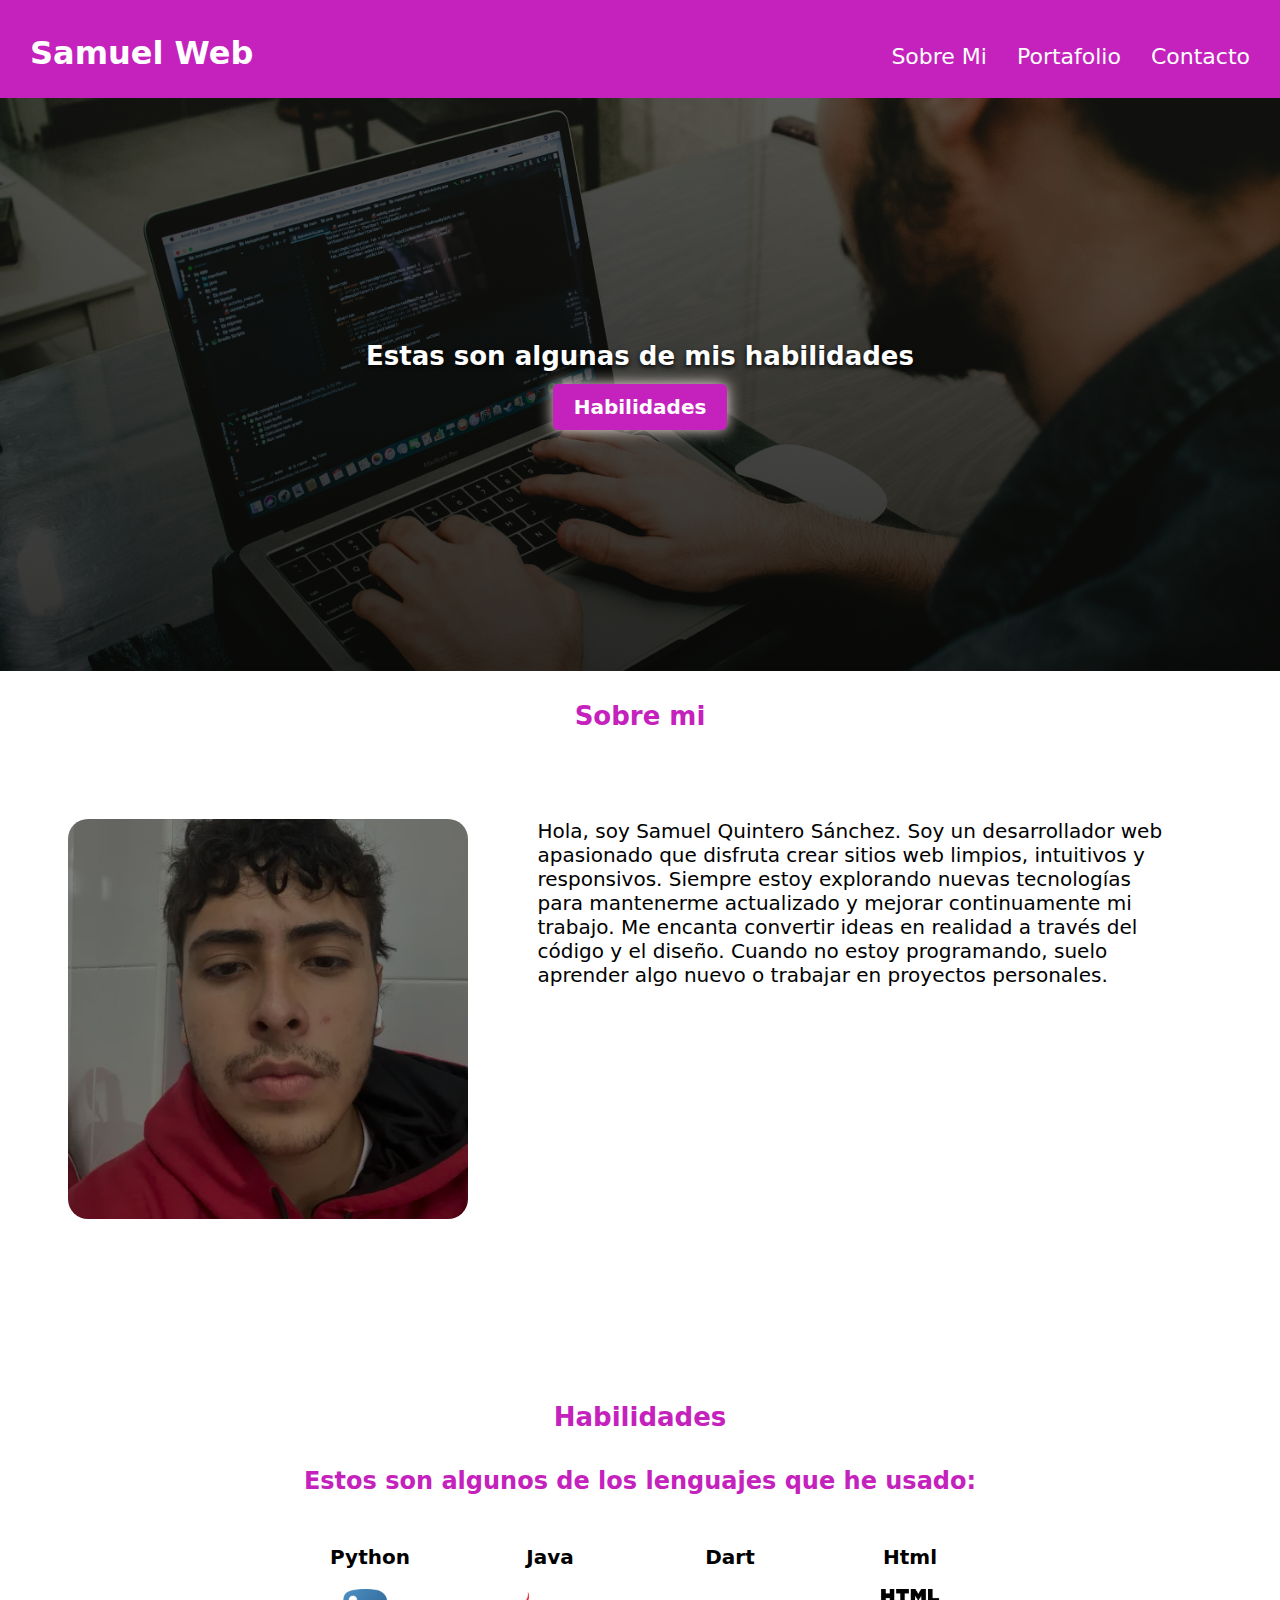
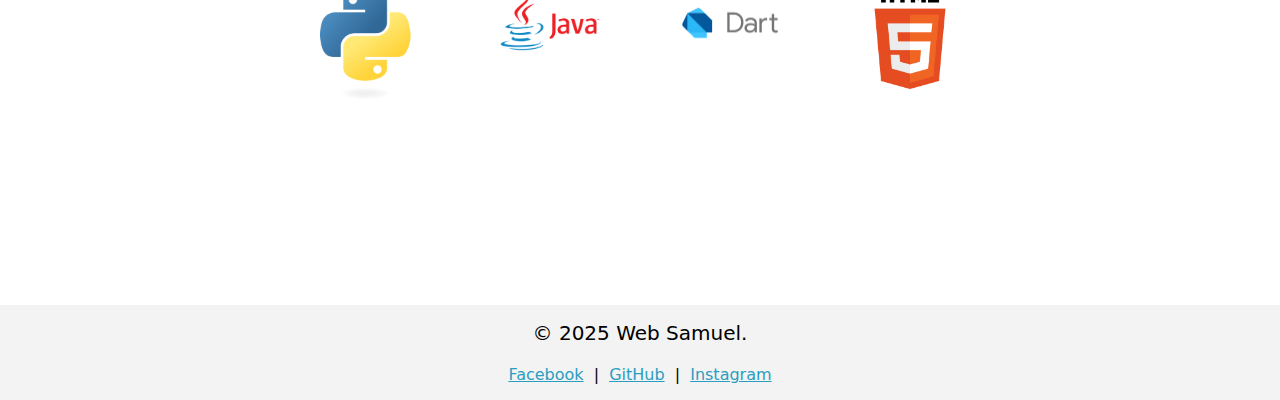
<file: index.html>
<!DOCTYPE html>
<html lang="en">
<head>
  <meta charset="UTF-8">
  <meta name="viewport" content="width=device-width, initial-scale=1.0">
  <title>About Me</title>
  <link rel="stylesheet" href="./css/index.css">
</head>
<body>
  <div class="gridcontainer">
    <header class="header">
      <div class="header__container">
        <h1 class="container__logo">Samuel Web</h1>
        <nav class="container__nav">
          <ul class="nav__list">
            <li><a class="list__link" href="index.html">Sobre Mi</a>
          
            <li><a class="list__link" href="portfolio.html">Portafolio</a>
          
            <li><a class="list__link" href="contact.html">Contacto</a>
          </ul>
        </nav>
      </div>


    </header>

    <main class="main">
      <section class="main__home">
        <article class="home">
        <h2 class="home__text">
          Estas son algunas de mis habilidades
        </h2>

        <a class="home__button" href="#skills">Habilidades</a>
        </article>

      </section>

      <section class="main__about-me">
        <h2>Sobre mi</h2>
        <article class="about-me__container">
          <div class="container__image"></div>
        

          <p class="container__text">
            Hola, soy Samuel Quintero Sánchez.
            Soy un desarrollador web apasionado que disfruta crear sitios web limpios, intuitivos y responsivos. Siempre estoy explorando nuevas tecnologías para mantenerme actualizado y mejorar continuamente mi trabajo.
            Me encanta convertir ideas en realidad a través del código y el diseño. Cuando no estoy programando, suelo aprender algo nuevo o trabajar en proyectos personales.
          </p>
        </article>




      </section>


      <section class="main__skills" id="skills">
        <h2 class="skills__tittle" >Habilidades</h2>

        <h3>Estos son algunos de los lenguajes que he usado: </h3>

        <ul class="skills__list">
          <li>
            <p class="list__text">Python</p>
            <img class="list__image" src="img/Python-logo-notext.svg.webp" alt="Imagen del logo de python">

          </li>
          <li>
            <p class="list__text">Java</p>
            <img class="list__image" src="img/javaimagen.avif" alt="Imagen del logo de Java">
          </li>
          <li>
            <p class="list__text">Dart</p>
            <img class="list__image--center" src="img/imagen_dart.png" alt="Imagen del logo de dart">
          </li>
          <li>
            <p class="list__text">Html</p>
            <img class="list__image" src="img/imagen_html.png" alt="Imagen del logo de HTML">
          </li>
       </ul>
      </section>

      <section class="otherssections">
        
      </section>
      


    </main>

    <footer class="footer">
      <p>&copy; 2025 Web Samuel.</p>
      <div class="footer__redes">
        <a class="redes__links" href="#">Facebook</a> |
        <a class="redes__links" href="https://github.com/Chimuelo1014" target="_blank">GitHub</a> |
        <a class="redes__links" href="#">Instagram</a>
      </div>
    </footer>
  </div>
</body>
</html>
</file>
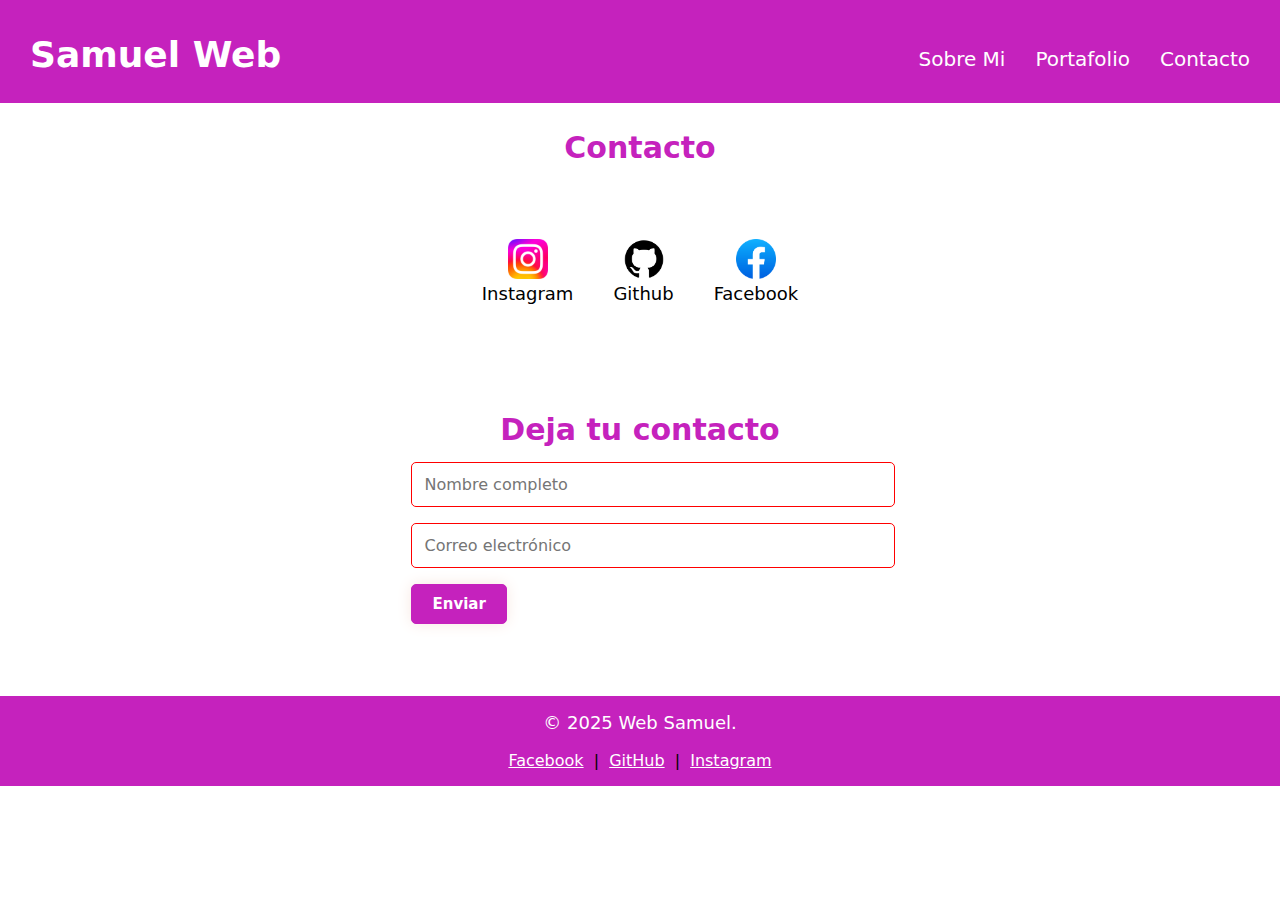
<file: contact.html>
<!DOCTYPE html>
<html lang="en">
<head>
  <meta charset="UTF-8">
  <meta name="viewport" content="width=device-width, initial-scale=1.0">
  <title>Contact</title>
  <link rel="stylesheet" href="./css/contact.css">
</head>
<body>
  <header class="header">
    <div class="header__container">
      <h1 class="container__logo">Samuel Web</h1>
      <nav class="container__nav">
        <ul class="nav__list">
          <li><a class="list__link" href="index.html">Sobre Mi</a>
        
          <li><a class="list__link" href="portfolio.html">Portafolio</a>
        
          <li><a class="list__link" href="contact.html">Contacto</a>
        </ul>
      </nav>
    </div>


  </header>
  <main>

    <section class="contact">
      <h2>Contacto</h2>
      <ul class="contact__list">
        <li><a href="#"><img src="img/Instagram_logo_2022.svg.webp" alt="Imagen del logo de Instagram" class="list__img"></a>
        <p class="list__text">Instagram</p>
        </li>
        <li><a href="https://github.com/Chimuelo1014" target="_blank"><img src="img/imagen_github.png" alt="Imagen del logo de GitHub" class="list__img"></a>
        <p class="list__text">Github</p>
        </li>
        <li><a href="#"><img src="img/imagen_facebook.png" alt="Imagen del logo de Facebook" class="list__img"></a>
        <p class="list__text">Facebook</p>
        </li>
      </ul>
    </section>

    <section class="form">
      <h2 >Deja tu contacto</h2>

      <article>
        
      </article>

      <form>
        <input type="text" name="nombre" placeholder="Nombre completo" required />
        <input type="email" name="correo" placeholder="Correo electrónico" required />
        <button type="submit" class="button" >Enviar</button>
      </form>

    </section>

  </main>

  <footer class="footer">
    <p>&copy; 2025 Web Samuel.</p>
    <div class="footer__redes">
      <a class="redes__links" href="#">Facebook</a> |
      <a class="redes__links" href="https://github.com/Chimuelo1014" target="_blank">GitHub</a> |
      <a class="redes__links" href="#">Instagram</a>
    </div>
  </footer>
</body>
</html>
</file>
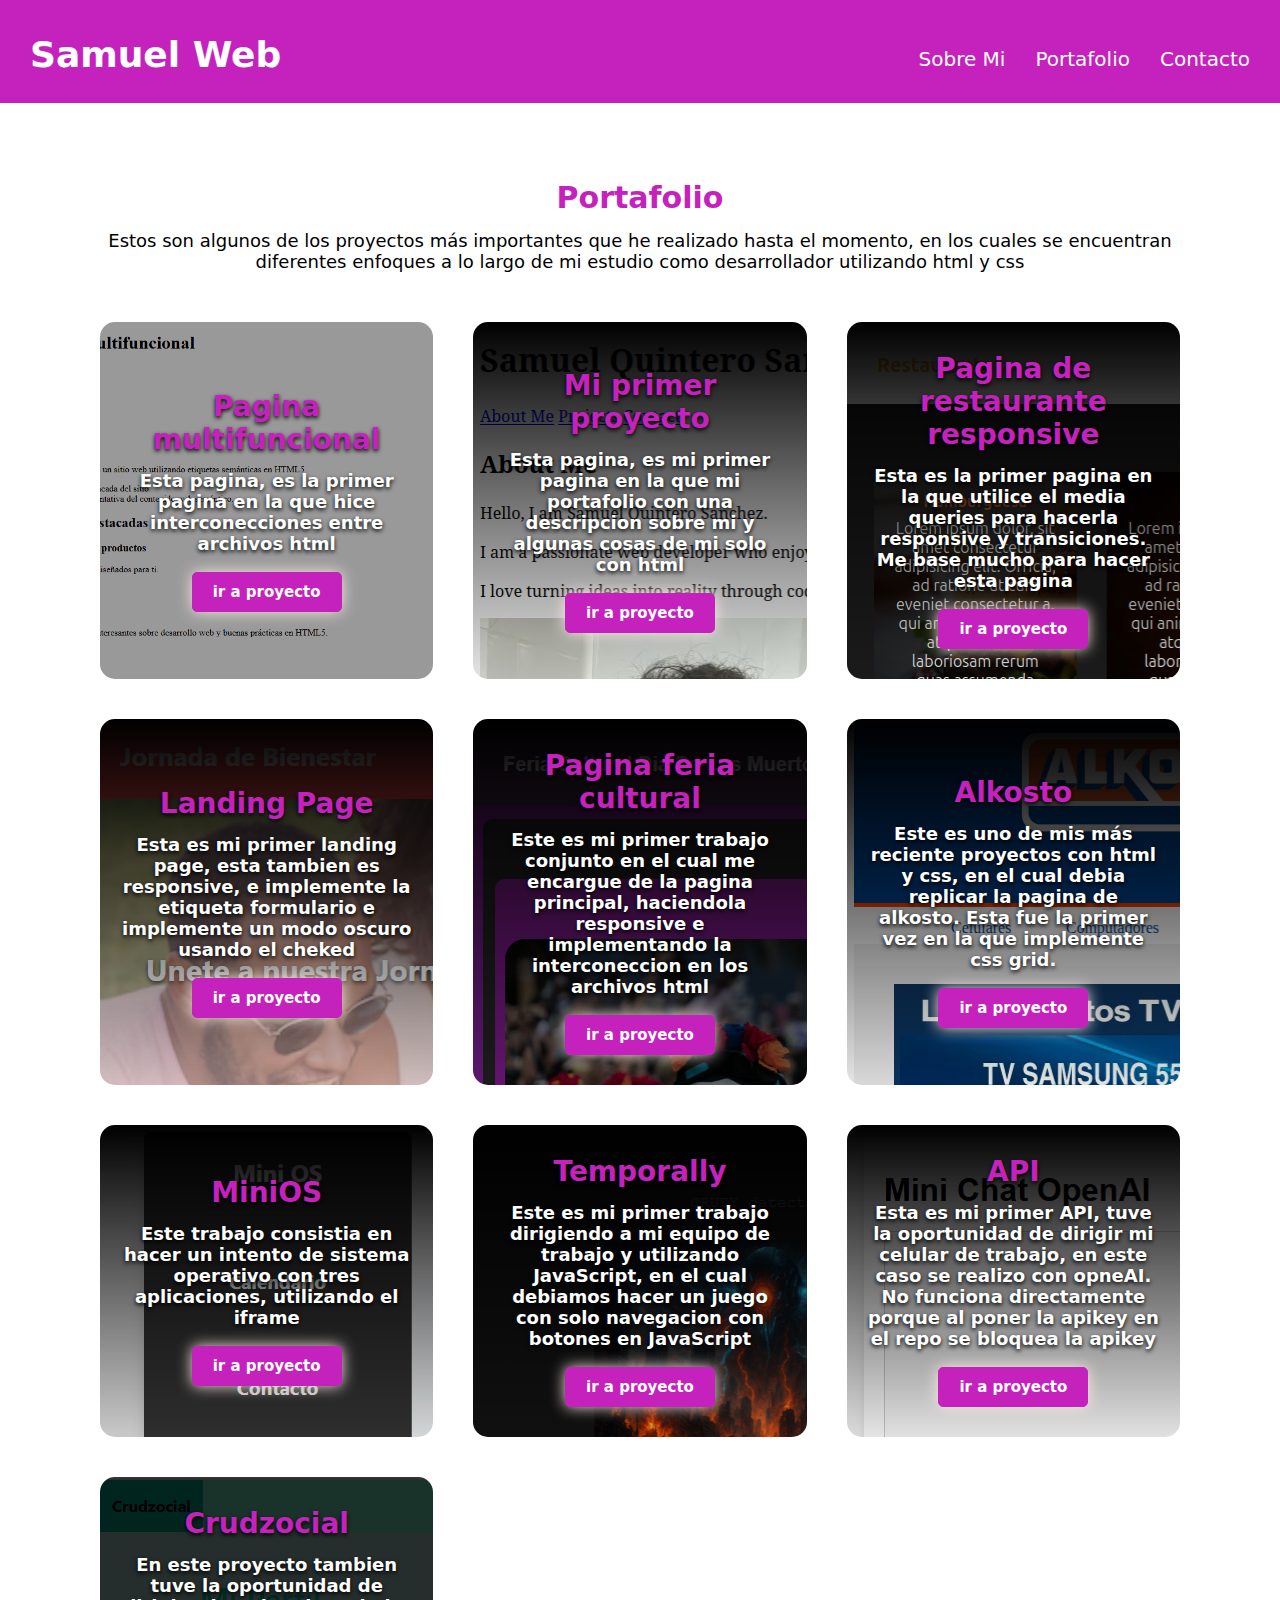
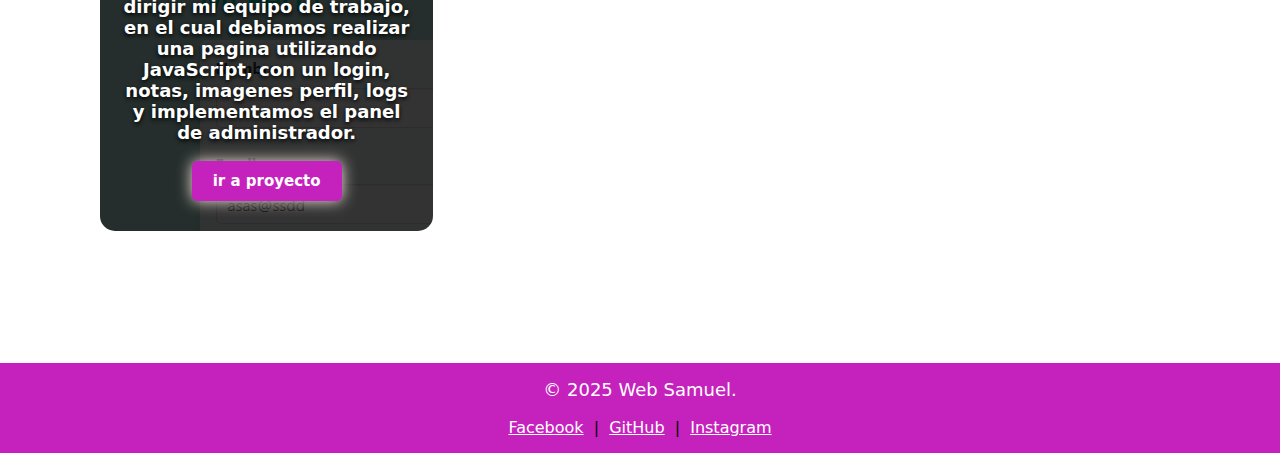
<file: portfolio.html>
<!DOCTYPE html>
<html lang="en">
<head>
  <meta charset="UTF-8">
  <meta name="viewport" content="width=device-width, initial-scale=1.0">
  <title>portfolio</title>
  <link rel="stylesheet" href="./css/portfolio.css">
</head>
<body>
  
  <header class="header">
    <div class="header__container">
      <h1 class="container__logo">Samuel Web</h1>
      <nav class="container__nav">
        <ul class="nav__list">
          <li><a class="list__link" href="./index.html">Sobre Mi</a>
        
          <li><a class="list__link" href="./portfolio.html">Portafolio</a>
        
          <li><a class="list__link" href="./contact.html">Contacto</a>
        </ul>
      </nav>
    </div>


  </header>


  <main>
    <section class="portfolio">
      <h2>Portafolio</h2>

      <article class="portfolio__description">
        <p class="description__text">Estos son algunos de los proyectos más importantes que he realizado hasta el momento, en los cuales se encuentran diferentes enfoques a lo largo de mi estudio como desarrollador utilizando html y css</p>



       </article>

       <article class="portfolio__projects">
        <div class="projects__cards">
          <h3 class="cards__tittle">Pagina multifuncional</h3>
          <p class="cards__text">Esta pagina, es la primer pagina en la que hice interconecciones entre archivos html</p>
          <a class="button" href="https://chimuelo1014.github.io/Actividadfinal_stioweb-semantico-multiseccion/" target="_blank">ir a proyecto</a>
        </div>
        <div class="projects__cards">
          <h3 class="cards__tittle">Mi primer proyecto</h3>
          <p class="cards__text">Esta pagina, es mi primer pagina en la que mi portafolio con una descripcion sobre mi y algunas cosas de mi solo con html</p>
          <a class="button" href="https://chimuelo1014.github.io/trainingseman1/index.html" target="_blank">ir a proyecto</a>
        </div>
        <div class="projects__cards">
          <h3 class="cards__tittle">Pagina de restaurante responsive</h3>
          <p class="cards__text">Esta es la primer pagina en la que utilice el media queries para hacerla responsive y transiciones. Me base mucho para hacer esta pagina</p>
          <a class="button" href="https://chimuelo1014.github.io/prueba_restaurante_html/" target="_blank">ir a proyecto</a>

        </div>
        <div class="projects__cards">
          <h3 class="cards__tittle">Landing Page</h3>
          <p class="cards__text">Esta es mi primer landing page, esta tambien es responsive, e implemente la etiqueta formulario e implemente un modo oscuro usando el cheked</p>
          <a  class="button" href="https://chimuelo1014.github.io/landing_page/" target="_blank">ir a proyecto</a>
          

        </div>
        <div class="projects__cards">
          <h3 class="cards__tittle">Pagina feria cultural</h3>
          <p class="cards__text">Este es mi primer trabajo conjunto en el cual me encargue de la pagina principal, haciendola responsive e implementando la interconeccion en los archivos html</p>
          <a class="button" href="https://chimuelo1014.github.io/feriacultural_htmlycss/" target="_blank">ir a proyecto</a>

        </div>
        <div class="projects__cards">
          <h3 class="cards__tittle">Alkosto</h3>
          <p class="cards__text">Este es uno de mis más reciente proyectos con html y css, en el cual debia replicar la pagina de alkosto. Esta fue la primer vez en la que implemente css grid.</p>
          <a class="button" href="https://chimuelo1014.github.io/alkosto_htmlycss/" target="_blank">ir a proyecto</a>

        </div>
        <div class="projects__cards">
          <h3 class="cards__tittle">MiniOS</h3>
          <p class="cards__text">Este trabajo consistia en hacer un intento de sistema operativo con tres aplicaciones, utilizando el iframe</p>
          <a class="button" href="https://chimuelo1014.github.io/Minios/" target="_blank">ir a proyecto</a>

        </div>
        <div class="projects__cards">
          <h3 class="cards__tittle">Temporally</h3>
          <p class="cards__text">Este es mi primer trabajo dirigiendo a mi equipo de trabajo y utilizando JavaScript, en el cual debiamos hacer un juego con solo navegacion con botones en JavaScript</p>
          <a class="button" href="https://chimuelo1014.github.io/Temporally/" target="_blank">ir a proyecto</a>

        </div>
        <div class="projects__cards">
          <h3 class="cards__tittle">API</h3>
          <p class="cards__text">Esta es mi primer API, tuve la oportunidad de dirigir mi celular de trabajo, en este caso se realizo con opneAI. No funciona directamente porque al poner la apikey en el repo se bloquea la apikey</p>
          <a class="button" href="https://chimuelo1014.github.io/api/" target="_blank">ir a proyecto</a>

        </div>
        <div class="projects__cards">
          <h3 class="cards__tittle">Crudzocial</h3>
          <p class="cards__text">En este proyecto tambien tuve la oportunidad de dirigir mi equipo de trabajo, en el cual debiamos realizar una pagina utilizando JavaScript, con un login, notas, imagenes perfil, logs y implementamos el panel de administrador.</p>
          <a class="button" href="https://chimuelo1014.github.io/crudzocial_Project/" target="_blank">ir a proyecto</a>

        </div>
        
        

       </article>
    </section>

  </main>

  <footer class="footer">
    <p>&copy; 2025 Web Samuel.</p>
    <div class="footer__redes">
      <a class="redes__links" href="#">Facebook</a> |
      <a class="redes__links" href="https://github.com/Chimuelo1014" target="_blank">GitHub</a> |
      <a class="redes__links" href="#">Instagram</a>
    </div>
  </footer>
</body>
</html>
</file>
<file: css/index.css>
:root{
  --fuente-principal: system-ui, -apple-system, BlinkMacSystemFont, 'Segoe UI', Roboto, Oxygen, Ubuntu, Cantarell, 'Open Sans', 'Helvetica Neue', sans-serif;
  --color-primario: rgb(197, 34, 189);
  --color-secundario: rgb(250, 250, 250);
  --color-boton: rgb(235, 153, 2);
  --tamano-titulos: font-size 24px;
  --tamano-subtitulos1: 
  --tamano-subtitulos2: 
  --tamano-subtitulos3: 
}


*{
  margin: 0;
  padding: 0;
  border: 0;
  font-size: 100%;
  font: inherit;
  vertical-align: baseline;
}

body{
  font-family: var(--fuente-principal);
  
}
h1{
  font-size: 26px;
  text-align: center;
  padding: 20px;
}

h3{
  text-align: center;
}

h2{
  text-align: center;
  font-size: 22px;
  padding-top: 30px;

}
h1,h2,h3,h4,h5,h6 {
  color: var(--color-primario);
  margin-bottom: 0.5em;
  font-weight: bold;
}

p{
  margin-bottom: 1em;
  text-align: center;
}

a{
  color: #2b9dc0;
}
a:hover{
  text-decoration: underline;
  color: aqua;
}
ul{
  list-style: none;
}

html{
scroll-behavior: smooth;
}


.gridcontainer{
  display: grid;
  grid-template-rows: 1fr;
  
}

/* .gridcontainer *{
  background-color:aquamarine;
  border: solid 2px ;
} */

.header{
  display: grid;
  grid-template-columns: 1fr;
  background-color: var(--color-primario);
  padding-top: 30px;
  padding-bottom: 40px;
  
  
}

.container__logo{
  color: white;
  display: flex;
  justify-content: center
}

.nav__list{
  display: block;
  text-align: center;
  
}

.list__link{ 
  display: flex;
  text-decoration: none;
  color: white;
  justify-content: center;
  padding-bottom: 10px;
  
  
}

.main{
  display: grid;
  grid-template-columns: 1fr;
  grid-template-rows: 1fr 1fr 1fr;
}

.main__home{
  display: flex;
  flex-direction: column;
}
.home{
  display: flex;
  height: 100%;
  flex-direction: column;
  justify-content: center;
  align-items: center;
  background-image: linear-gradient(
    0deg,
    rgb(0, 0, 0, 0.8),
    rgba(0, 0, 0, 0.6)
  ),url(../img/Programador_imagen.jpeg);

  
  background-repeat: no-repeat;
  background-size: cover;
  background-position: center;

  position: relative;
  

}

.home__button{
  text-decoration: none;
  display: flex;
  padding: 10px 20px;
  width:fit-content;
  height:max-content;
  background: var(--color-primario) ;
  font-size: 15px;
  font-weight: bold;
  border: 1px solid var(--color-primario);
  box-shadow: 0px 0px 15px  #f8e8e2 ;
  border-radius: 5px;
  color: white;
}

.home__text{
  color: white;
  font-weight: bold;
  text-shadow: 0 2px 4px rgba(0, 0, 0, 0.9);
}



.about-me__image{
  display: flex;
  align-self: center;
  width: 100px;
  height: 100px;
  border-radius: 8px;

}

.about-me__container{
  display: flex;
  gap: 10px;
  padding: 3px 5px;

}

.skills__tittle{
  margin-bottom: 35px;
}

.skills__list{
  display: flex;
  justify-content: center;
  gap: 25px;
  margin-top: 50px;
}

.list__text{
  color: black;
  font-weight: bolder;
}

.list__image,.list__image--center{
  justify-content: center;
  width: 70px;
  box-sizing: border-box;
  
}

.list__image--center{
  padding-top: 6px;
}





.footer {
  text-align: center;
  padding: 1rem;
  background: #f3f3f3;
  margin-top: 2rem;
}
.redes__links {
  margin: 0 5px;
}


@media (min-width: 1024px){
  
  

  .header{
    position: fixed;
    top: 0;
    width: 100%;
    z-index: 2;
    padding: 10px;
    
    
  }
  .header__container{
    display: flex;
    flex-direction: row;
    justify-content: space-between;
    max-width: 100%;
  }
 
  
  .container__nav, .container__logo{
    flex-direction: row;
    padding-top: 24px;
    padding-bottom: 0;
    padding-right: 40px;
    
  }
  .nav__list{
    height: 100%;
    display: flex;
    flex-direction: row;
    gap: 30px;
    justify-content: space-between;
    align-items: center
    ;
    
  }
  .main{
    margin-top: 70px;
    
    
  }
  .container__image{
    margin-left: 1fr;
  }
  .about-me__container{
    justify-content: center;
  }

  .main__skills{
    margin-top: 100px;
  }
  
}


@media (min-width: 768px){

  h1{
    font-size: 32px;
  }
  h2{
    font-size: 26px;
  }
  h3{
    font-size: 24px;
  }
  p{
    font-size: 20px;
  }
.container__image{
    background-image: linear-gradient(
      0deg,
      rgba(0,0,0,0.5),
      rgba(0,0,0,0.5)

    ), url(../img/Me_samuel.webp);
    background-size: cover;
    background-position: center center;
    width: 400px;
    height: 400px;
    margin: 50px 10px;
    border-radius: 20px;
    
  }

  .list__link{
    font-size: 22px;
  }

  .container__text{
    width: 50%;
    text-align: initial;
    margin: 50px;
  }
  

  .skills__list{
    gap: 80px;
  }
  .list__image,.list__image--center{
    width:100px;
  }
  .home__button{
    font-size: 20px;
  }
}

@media (min-width: 480px){
  .about-me__container{
    margin-top: 35px;
  }
}
</file>
<file: css/contact.css>
:root{
  --fuente-principal: system-ui, -apple-system, BlinkMacSystemFont, 'Segoe UI', Roboto, Oxygen, Ubuntu, Cantarell, 'Open Sans', 'Helvetica Neue', sans-serif;
  --color-primario: rgb(197, 34, 189);
  --color-secundario: rgb(250, 250, 250);
  --color-boton: rgb(235, 153, 2);
  --tamano-titulos: font-size 24px;
  --tamano-subtitulos1: 
  --tamano-subtitulos2: 
  --tamano-subtitulos3: 
}


*{
  margin: 0;
  padding: 0;
  font-size: 100%;
  font: inherit;
  vertical-align: baseline;
}


body{
  height: 100%;
  font-family: var(--fuente-principal);
 position: relative;
}
h1{
  font-size: 26px;
  text-align: center;
  padding: 20px;
}

h3{
  text-align: center;
}

h2{
  text-align: center;
  font-size: 22px;
  padding-top: 30px;

}
h1,h2,h3,h4,h5,h6 {
  color: var(--color-primario);
  margin-bottom: 0.5em;
  font-weight: bold;
}

p{
  margin-bottom: 1em;
  text-align: center;
  color: white;
}

a{
  color: #2b9dc0;
}
a:hover{
  text-decoration: underline;
  color: aqua;
}
ul{
  list-style: none;
}

html{
scroll-behavior: smooth;
}

.button{
  text-decoration: none;
  display: flex;
  padding: 10px 20px;
  width:fit-content;
  height:max-content;
  background: var(--color-primario) ;
  font-size: 15px;
  font-weight: bold;
  border: 1px solid var(--color-primario);
  box-shadow: 0px 0px 15px  #f8e8e2 ;
  border-radius: 5px;
  color: white;
}


.header{
  display: grid;
  grid-template-columns: 1fr;
  background-color: var(--color-primario);
  padding-top: 30px;
  padding-bottom: 40px;
  
  
}

.container__logo{
  color: white;
  display: flex;
  justify-content: center
}

.nav__list{
  display: block;
  text-align: center;
  
}

.list__link{ 
  display: flex;
  text-decoration: none;
  color: white;
  justify-content: center;
  padding-bottom: 10px;
  
  
}

.contact__list{
  width: 100%;
  display: flex;
  justify-content: center;
  gap: 40px;
  padding-top: 59px;

}
.contact__list li{
  display: flex;
  flex-direction: column;
  align-items: center;
  
}
.list__text{
  color: black;

}
.list__img{
  width: 40px;
}
.contact{
  margin-top: 100px;
}
.form {

  display: flex;
  flex-direction: column;
  justify-self: center;
  padding: 40px;
  max-width: 500px;
  margin: 15px auto;

}
.form input,
.form select {
  width: 100%;
  padding: 0.75rem;
  margin-bottom: 1rem;
  border: 1px solid black;
  border-radius: 5px;
}
.form input:focus,
.form select:focus {
  border-color: black;
  outline: none;
}
.form input:invalid {
  border-color: red;
}
.form input:valid {
  border-color: green;
}



.footer {
  height: 100%;
  display: flex;
  flex-direction: column;
  text-align: center;
  padding: 1rem;
  background: var(--color-primario);
  margin-top: 2rem;


  
}
.redes__links {
  color: white;
  margin: 0 5px;
}


@media (min-width: 480px){
  .form{
    margin: 20px;
  }
}


@media (min-width: 768px){
  h1{
    font-size: 36px;
  }
  h2{
    font-size: 30px;
  }
  h3{
    font-size: 28px;
  }
  p{
    font-size: 18px;
  }
  .list__link{
    font-size: 20px;
  }
}
@media (min-width: 1024px) {
  


  .header{
    position: fixed;
    top: 0;
    width: 100%;
    z-index: 2;
    padding: 10px;
    
    
  }
  .header__container{
    display: flex;
    flex-direction: row;
    justify-content: space-between;
    max-width: 100%;
  }
 
  
  .container__nav, .container__logo{
    flex-direction: row;
    padding-top: 24px;
    padding-bottom: 0;
    padding-right: 40px;
    
  }
  .nav__list{
    height: 100%;
    display: flex;
    flex-direction: row;
    gap: 30px;
    justify-content: space-between;
    align-items: center
    ;
    
  }
  
  
}
</file>
<file: css/portfolio.css>
:root{
  --fuente-principal: system-ui, -apple-system, BlinkMacSystemFont, 'Segoe UI', Roboto, Oxygen, Ubuntu, Cantarell, 'Open Sans', 'Helvetica Neue', sans-serif;
  --color-primario: rgb(197, 34, 189);
  --color-secundario: rgb(250, 250, 250);
  --color-boton: rgb(235, 153, 2);
  --tamano-titulos: font-size 24px;
  --tamano-subtitulos1: 
  --tamano-subtitulos2: 
  --tamano-subtitulos3: 
}


*{
  margin: 0;
  padding: 0;
  border: 0;
  font-size: 100%;
  font: inherit;
  vertical-align: baseline;
}

body{
  font-family: var(--fuente-principal);
  
}
h1{
  font-size: 26px;
  text-align: center;
  padding: 20px;
}

h3{
  text-align: center;
}

h2{
  text-align: center;
  font-size: 22px;
  padding-top: 30px;

}
h1,h2,h3,h4,h5,h6 {
  color: var(--color-primario);
  margin-bottom: 0.5em;
  font-weight: bold;
}

p{
  margin-bottom: 1em;
  text-align: center;
  color: white;
}

a{
  color: #2b9dc0;
}
a:hover{
  text-decoration: underline;
  color: aqua;
}
ul{
  list-style: none;
}

html{
scroll-behavior: smooth;
}

.button{
  text-decoration: none;
  display: flex;
  padding: 10px 20px;
  width:fit-content;
  height:max-content;
  background: var(--color-primario) ;
  font-size: 15px;
  font-weight: bold;
  border: 1px solid var(--color-primario);
  box-shadow: 0px 0px 15px  #f8e8e2 ;
  border-radius: 5px;
  color: white;
}


.header{
  display: grid;
  grid-template-columns: 1fr;
  background-color: var(--color-primario);
  padding-top: 30px;
  padding-bottom: 40px;
  
  
}

.container__logo{
  color: white;
  display: flex;
  justify-content: center
}

.nav__list{
  display: block;
  text-align: center;
  
}

.list__link{ 
  display: flex;
  text-decoration: none;
  color: white;
  justify-content: center;
  padding-bottom: 10px;
  
  
}

.description__text{
  color: black;
  padding: 0px 15px;

}

.projects__cards:hover{
  transform: translateY(-12px) scale(1.04);
  box-shadow: 0 20px 30px rgba(0, 0, 0, 0.25);
}
.cards__text{
  color: white;
  font-weight: bold;
  text-shadow: 0 2px 4px rgba(0, 0, 0, 9);
}

.cards__tittle{
  font-weight: bold;
  text-shadow: 0 2px 4px rgba(0, 0, 0, 9);

}


.projects__cards{
  display: flex;
  flex-direction: column;
  justify-content: center;
  align-items: center;
  transition: transform 0.4s cubic-bezier(0.25, 0.8, 0.25, 1),
  box-shadow 0.4s cubic-bezier(0.25, 0.8, 0.25, 1);
  border-radius: 15px;
  text-align: center;
  padding: 30px 20px;
  margin: 25px 0;
  min-height: 150px;


}


.projects__cards:first-child{
  background-position: center;
  background-size: cover;
  background-repeat: no-repeat;
  background-image: linear-gradient(
    0deg,
    rgba(0,0,0,0.4),
    rgba(0,0,0,0.4)
  ),url(../img/pagemultifuncional.PNG)
}

.projects__cards:nth-child(2){
  background-image: linear-gradient(
    0deg,
    rgba(0,0,0,0.1),
    rgba(0,0,0,2)
),url(../img/portfolio_samuel.png)

}

.projects__cards:nth-child(3){
  background-image: linear-gradient(
    0deg,
    rgba(0,0,0,0.1),
    rgba(0,0,0,3)
),url(../img/Restaurant__samuel.png)

}


.projects__cards:nth-child(4){
  background-image: linear-gradient(
    0deg,
    rgba(0,0,0,0.1),
    rgba(0,0,0,1)
),url(../img/landing_page.PNG)

}

.projects__cards:nth-child(5){
  background-image: linear-gradient(
    0deg,
    rgba(0,0,0,0.1),
    rgba(0,0,0,8)
),url(../img/feria_cultural.PNG)

}

.projects__cards:nth-child(6){
  background-image: linear-gradient(
    0deg,
    rgba(0,0,0,0.1),
    rgba(0,0,0,8)
),url(../img/Alkosto_samuel.png)

}

.projects__cards:nth-child(7){
  background-image: linear-gradient(
    0deg,
    rgba(0,0,0,0.1),
    rgba(0,0,0,8)
),url(../img/minios.PNG)

}

.projects__cards:nth-child(8){
  background-image: linear-gradient(
    0deg,
    rgba(0,0,0,0.1),
    rgba(0,0,0,8)
),url(../img/crudy.PNG)

}
.projects__cards:nth-child(9){
  background-image: linear-gradient(
    0deg,
    rgba(0,0,0,0.1),
    rgba(0,0,0,8)
),url(../img/api.PNG)

}


.projects__cards:last-child{
  background-image: linear-gradient(
    0deg,
    rgba(0,0,0,0.8),
    rgba(0,0,0,0.8)
),url(../img/crudzocial.PNG)
}




.footer {
  text-align: center;
  padding: 1rem;
  background: var(--color-primario);
  margin-top: 2rem;
  
}
.redes__links {
  color: white;
  margin: 0 5px;
}




@media (min-width: 480px){
  .projects__cards{
    margin: 20px;
  }
}


@media (min-width: 768px){
  h1{
    font-size: 36px;
  }
  h2{
    font-size: 30px;
  }
  h3{
    font-size: 28px;
  }
  p{
    font-size: 18px;
  }
  .list__link{
    font-size: 20px;
  }

  .portfolio__projects{
    display: grid;
    grid-template-columns: 1fr 1fr;
    
  }
  
}


@media (min-width: 1024px){
  .header{
    position: fixed;
    top: 0;
    width: 100%;
    z-index: 2;
    padding: 10px;
    
    
  }
  .header__container{
    display: flex;
    flex-direction: row;
    justify-content: space-between;
    max-width: 100%;
  }
 
  
  .container__nav, .container__logo{
    flex-direction: row;
    padding-top: 24px;
    padding-bottom: 0;
    padding-right: 40px;
    
  }
  .nav__list{
    height: 100%;
    display: flex;
    flex-direction: row;
    gap: 30px;
    justify-content: space-between;
    align-items: center
    ;
    
  }
  .portfolio{
    margin-top: 100px;
    padding: 50px;

  }
  .projects__cards{
    max-width: 350px;
   
  }

  .portfolio__projects{
    grid-template-columns: 1fr 1fr 1fr;
    margin: 30px;
    justify-items: center;
  }

}
</file>
